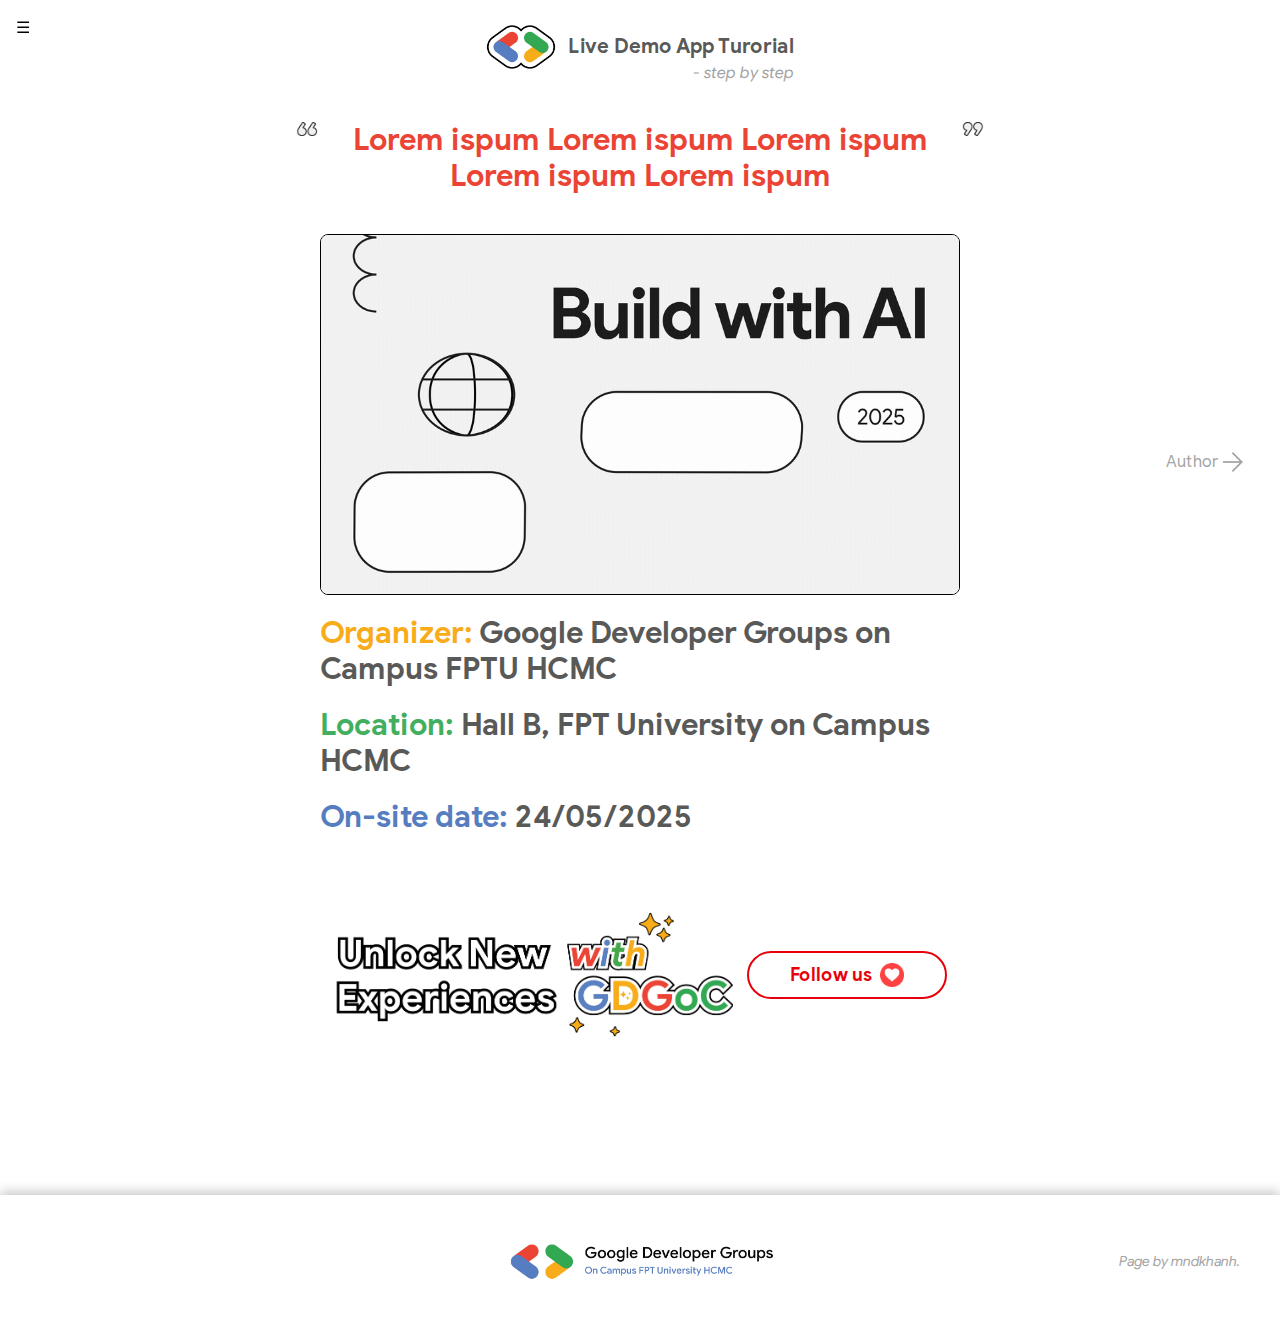
<file: index.html>
<!DOCTYPE html>
<html lang="en">
    <head>
        <meta charset="UTF-8" />
        <meta name="viewport" content="width=device-width, initial-scale=1.0" />
        <title>Live Demo App</title>
        <link
            rel="apple-touch-icon"
            sizes="180x180"
            href="./assets/favicon/apple-touch-icon.png"
        />
        <link
            rel="icon"
            type="image/png"
            sizes="32x32"
            href="./assets/favicon/favicon-32x32.png"
        />
        <link
            rel="icon"
            type="image/png"
            sizes="16x16"
            href="./assets/favicon/favicon-16x16.png"
        />
        <link rel="manifest" href="./assets/favicon/site.webmanifest" />
        <link rel="stylesheet" href="./css/index.css" />
        <script src="./js/tailwind.min.js"></script>
        <style>
            .slide-enter {
                opacity: 0;
                transform: translateY(20px);
                transition: opacity 0.5s ease, transform 0.5s ease;
            }
            .slide-enter-active {
                opacity: 1;
                transform: translateY(0);
            }
            .sidebar-enter {
                transform: translateX(-100%);
                transition: transform 0.3s ease;
            }
            .sidebar-enter-active {
                transform: translateX(0);
            }
            .sidebar-exit {
                transform: translateX(0);
                transition: transform 0.3s ease;
            }
            .sidebar-exit-active {
                transform: translateX(-100%);
            }
        </style>
    </head>
    <body
        class="h-screen w-screen flex items-center justify-center relative overflow-x-hidden"
    >
        <!-- Sidebar -->
        <div
            id="sidebar"
            class="fixed top-0 left-0 h-full w-64 bg-gray-800 text-white transform -translate-x-full z-30 sidebar-enter"
        >
            <div
                class="p-4 font-bold text-xl border-b border-gray-700 flex justify-between items-center"
            >
                Menu
                <button
                    id="close-sidebar"
                    class="text-white text-2xl leading-none hover:cursor-pointer"
                >
                    &times;
                </button>
            </div>
            <nav class="flex flex-col p-4 space-y-4"></nav>
        </div>

        <!-- Toggle button -->
        <button
            id="toggle-sidebar"
            class="fixed top-4 left-4 z-40 hover:cursor-pointer"
        >
            ☰
        </button>

        <div id="slide-container" class="absolute inset-0"></div>

        <script>
            const slides = [
                {
                    title: "Home",
                    content: `<div
                class="logo-live-demo-app flex justify-center items-center mt-3"
            >
                <img
                    class="w-[35px] md:w-[70px]"
                    src="./assets/images/logo-gdg.png"
                    alt=""
                />
                <div class="relative">
                    <p
                        class="text-sm font-bold high-weight-color ml-3 md:text-xl"
                    >
                        Live Demo App Turorial <br />
                    </p>
                    <p
                        class="w-full font-italic text-xs med-weight-color absolute text-right md:text-base"
                    >
                        - step by step
                    </p>
                </div>
            </div>

            <div class="header flex justify-center items-start mt-10">
                <div class="w-[80vw] flex justify-center items-start">
                    <img
                        class="w-[25px]"
                        src="./assets/images/double-quotes-left.png"
                        alt=""
                    />
                    <p
                        class="w-[80vw] red-color font-bold text-lg text-center md:text-3xl md:w-[50vw]"
                    >
                        Lorem ispum Lorem ispum Lorem ispum Lorem ispum Lorem
                        ispum
                    </p>
                    <img
                        class="w-[25px]"
                        src="./assets/images/double-quotes-right.png"
                        alt=""
                    />
                </div>
            </div>

            <div
                class="build-with-AI-card flex justify-center items-center mt-10"
            >
                <img
                    src="./assets/gifs/BWAI25_SocialGifs_FindEventNearYou_01.gif"
                    alt=""
                    class="w-[80vw] border rounded-lg md:w-[50vw]"
                />
            </div>
            <div
                class="info-event flex flex-col justify-center items-center mt-5 leading-relaxed md:leading-loose"
            >
                <div
                    class="w-[80vw] text-xs high-weight-color font-medium md:w-[50vw] flex flex-col gap-0 md:gap-5 md:text-3xl"
                >
                    <p>
                        <span class="yellow-color">Organizer: </span>Google
                        Developer Groups on Campus FPTU HCMC
                    </p>
                    <p>
                        <span class="green-color">Location: </span> Hall B, FPT
                        University on Campus HCMC
                    </p>
                    <p>
                        <span class="blue-color">On-site date: </span>
                        24/05/2025
                    </p>
                </div>
            </div>

            <div
                class="action-part flex justify-center items-center mt-10 mb-10"
            >
                <div
                    class="w-[80vw] mb-20 flex justify-evenly items-center md:w-[50vw]"
                >
                    <div class="w-[160px] md:w-[400px]">
                        <img
                            class="w-[100%]"
                            src="./assets/images/unlock-new-exp.png"
                            alt=""
                        />
                    </div>
                    <a
                        class="w-[120px] md:w-[200px] inline-flex items-center flex justify-center items-center gap-2 px-2 py-2 text-xs md:text-lg font-bold text-red-600 border-2 border-red-600 rounded-full transition-shadow duration-300 hover:shadow-[0_0_10px_3px_rgba(235,68,53,0.6)]"
                        href="https://www.facebook.com/gdg.fptu.hcmc"
                        target="_blank"
                    >
                        Follow us
                        <img
                            class="w-4 md:w-6"
                            src="./assets/images/red-heart.png"
                            alt="Heart Icon"
                        />
                    </a>
                </div>
            </div>

            <div
                class="px-5 end-logo flex-row w-full flex justify-between md:justify-center items-center bg-white shadow-[0_-4px_10px_rgba(0,0,0,0.2)]"
            >
                <img
                    class="w-[200px] md:w-[270px]"
                    src="./assets/images/logo-gdgoc-withname.png"
                    alt=""
                />
                <p
                    class="md:absolute right-10 font-italic med-weight-color text-xs md:text-sm"
                >
                    Page by mndkhanh.
                </p>
            </div>
            <div
                onclick="nextSlide()"
                class="fixed top-[10vh] right-[2.5vw] w-[10vw] h-[80vh] md:flex justify-end items-center font-regular hover:scale-110 hover:cursor-pointer transition-transform duration-200 hidden"
            >
                <p class="text-base med-weight-color">Author</p>
                <img
                    width="30px"
                    src="./assets/icons/arrow-foward.png"
                    alt=""
                    class="block"
                />
            </div>`,
                },
                {
                    title: "Author",
                    content: `<div
                class="logo-live-demo-app flex justify-center items-center mt-3"
            >
                <img
                    class="w-[35px] md:w-[70px]"
                    src="./assets/images/logo-gdg.png"
                    alt=""
                />
                <div class="relative">
                    <p
                        class="text-sm font-bold high-weight-color ml-3 md:text-xl"
                    >
                        Live Demo App Turorial <br />
                    </p>
                    <p
                        class="w-full font-italic text-xs med-weight-color absolute text-right md:text-base"
                    >
                        - step by step
                    </p>
                </div>
            </div>

            <div class="header flex justify-center items-start mt-10">
                <div class="flex justify-center items-start">
                    <img
                        class="w-[25px]"
                        src="./assets/images/double-quotes-left.png"
                        alt=""
                    />
                    <p
                        class="yellow-color font-bold text-lg text-center md:text-3xl m-1"
                    >
                        Author
                    </p>
                    <img
                        class="w-[25px]"
                        src="./assets/images/double-quotes-right.png"
                        alt=""
                    />
                </div>
            </div>

            <div
                class="profile flex flex-col md:flex-row justify-center items-center gap-6 mt-10 w-[80vw] md:w-[50vw] mx-auto p-4"
            >
                <div class="flex-4 flex basis-2 flex-col items-center">
                    <img
                        src="./assets/images/avatar.png"
                        alt="Profile Picture"
                        class="w-[100%] rounded-lg shadow-md"
                    />
                    <p
                        class="text-center font-bold text-xl high-weight-color mt-8"
                    >
                        Nguyễn Đức Tuấn
                    </p>
                    <p class="text-center text-gray-600 italic">
                        - Club's Technical Consultant -
                    </p>
                </div>
                <div
                    class="flex-5 self-start basis-3 p-10 bg-white rounded-lg border-2 border-[#D9D9D9] shadow-xl shadow-gray-500/80"
                >
                    <p
                        class="text-sm md:text-xl font-bold leading-relaxed high-weight-color"
                    >
                        “ Build with AI is a signature event of the GDG
                        community in general and GDGoC in particular.
                        Participating in the event is an opportunity for us to
                        meet, networking, and learn new things. ”
                    </p>
                </div>
            </div>

            <div
                class="action-part flex justify-center items-center mt-10 mb-10"
            >
                <div
                    class="w-[80vw] flex justify-evenly items-center md:w-[50vw]"
                >
                    <div class="w-[160px] md:w-[400px]">
                        <img
                            class="w-[100%]"
                            src="./assets/images/unlock-new-exp.png"
                            alt=""
                        />
                    </div>
                    <a
                        class="w-[120px] md:w-[200px] inline-flex items-center flex justify-center items-center gap-2 px-2 py-2 text-xs md:text-lg font-bold text-red-600 border-2 border-red-600 rounded-full transition-shadow duration-300 hover:shadow-[0_0_10px_3px_rgba(235,68,53,0.6)]"
                        href="https://www.facebook.com/gdg.fptu.hcmc"
                        target="_blank"
                    >
                        Follow us
                        <img
                            class="w-4 md:w-6"
                            src="./assets/images/red-heart.png"
                            alt="Heart Icon"
                        />
                    </a>
                </div>
            </div>

            <div
                class="px-5 bottom-0 md:static end-logo flex-row w-full flex justify-between md:justify-center items-center bg-white shadow-[0_-4px_10px_rgba(0,0,0,0.2)]"
            >
                <img
                    class="w-[200px] md:w-[270px]"
                    src="./assets/images/logo-gdgoc-withname.png"
                    alt=""
                />
                <p
                    class="md:absolute right-10 font-italic med-weight-color text-xs md:text-sm"
                >
                    Page by mndkhanh.
                </p>
            </div>
            <div
                onclick="prevSlide()"
                class="fixed top-[10vh] left-[2vw] w-[10vw] h-[80vh] md:flex items-center font-regular hover:scale-110 hover:cursor-pointer transition-transform duration-200 hidden"
            >
                <img width="30px" src="./assets/icons/arrow_back.png" alt="" class="block"/>
                <p class="text-base med-weight-color">Home</p>
            </div>
            <div
                onclick="nextSlide()"
                class="fixed top-[10vh] right-[2.5vw] w-[10vw] h-[80vh] md:flex justify-end items-center font-regular hover:scale-110 hover:cursor-pointer transition-transform duration-200 hidden"
            >
                <p class="text-base med-weight-color">Turorial</p>
                <img
                    width="30px"
                    src="./assets/icons/arrow-foward.png"
                    alt=""
                    class="block"
                />
            </div>`,
                },
                {
                    title: "Turtorial",
                    content: `<div
                class="logo-live-demo-app flex justify-center items-center mt-3"
            >
                <img
                    class="w-[35px] md:w-[70px]"
                    src="./assets/images/logo-gdg.png"
                    alt=""
                />
                <div class="relative">
                    <p
                        class="text-sm font-bold high-weight-color ml-3 md:text-xl"
                    >
                        Live Demo App Turorial <br />
                    </p>
                    <p
                        class="w-full font-italic text-xs med-weight-color absolute text-right md:text-base"
                    >
                        - step by step
                    </p>
                </div>
            </div>

            <div class="header flex justify-center items-start mt-10">
                <div class="w-[80vw] flex justify-center items-start">
                    <img
                        class="w-[25px]"
                        src="./assets/images/double-quotes-left.png"
                        alt=""
                    />
                    <p
                        class="w-[80vw] red-color font-bold text-lg text-center md:text-3xl md:w-[50vw]"
                    >
                        Lorem ispum Lorem ispum Lorem ispum Lorem ispum Lorem
                        ispum
                    </p>
                    <img
                        class="w-[25px]"
                        src="./assets/images/double-quotes-right.png"
                        alt=""
                    />
                </div>
            </div>

            <div
                class="md:w-[80vw] w-[100vw] flex items-start mx-auto md:mt-20 relative"
            >
                <div
                    class="flex-5 p-8 space-y-12 overflow-y-auto high-weight-color"
                >
                    <p
                        class="blue-color h-[70px]  font-bold text-2xl flex bg-[#D9D9D9] items-center justify-center md:text-3xl md:mb-4"
                    >
                        Turtorial
                    </p>
                    <h2
                        id="section1"
                        class="text-2xl font-bold text-orange-500"
                    >
                        Introduction
                    </h2>
                    <img
                        class="mx-auto w-[50%] m-0"
                        src="./assets/images/build-with-ai.png"
                        alt=""
                    />
                    <p>
                        Content for Introduction section... Lorem ipsum dolor
                        sit amet consectetur adipisicing elit. Facilis maxime
                        veniam voluptatibus eligendi sunt pariatur voluptatem
                        necessitatibus, blanditiis cupiditate esse ipsam minima
                        impedit, consectetur reiciendis tenetur incidunt
                        tempore, perspiciatis perferendis. <br />
                        Content for Lorem ipsum lorem section... Content for
                        Introduction section... Lorem ipsum dolor sit amet
                        consectetur adipisicing elit. Facilis maxime veniam
                        voluptatibus eligendi sunt pariatur voluptatem
                        necessitatibus, blanditiis cupiditate
                    </p>

                    <h2 id="section2" class="text-2xl font-bold text-green-500">
                        Lorem ipsum lorem
                    </h2>
                    <p>
                        Content for Lorem ipsum lorem section... Content for
                        Introduction section... Lorem ipsum dolor sit amet
                        consectetur adipisicing elit. Facilis maxime veniam
                        voluptatibus eligendi sunt pariatur voluptatem
                        necessitatibus, blanditiis cupiditate esse ipsam minima
                        impedit, consectetur reiciendis tenetur incidunt
                        tempore, perspiciatis perferendis. Content for
                        Introduction section... Lorem ipsum dolor sit amet
                        consectetur
                        <br />
                        Content for Post Writing section... Content for
                        Introduction section... Lorem ipsum dolor sit amet
                        consectetur adipisicing elit. Facilis maxime veniam
                        voluptatibus eligendi sunt pariatur voluptatem
                        necessitatibus, blanditiis cupiditate esse ipsam minima
                        impedit, consectetur reiciendis tenetur incidunt
                        tempore, perspiciatis perferendis. Content for
                        Introduction section... Lorem ipsum dolor sit amet
                        consectetur adipisicing elit. Facilis maxime veniam
                        voluptatibus eligendi sunt pariatur voluptatem
                        necessitatibus, blanditiis cupiditate esse ipsam minima
                        impedit, consectetur reiciendis tenetur incidunt
                        tempore, perspiciatis perferendis.incidunt tempore,
                        perspiciatis perferendis. Content for Introduction
                        section... Lorem ipsum dolor sit amet consectetur
                        adipisicing elit. Facilis maxime veniam voluptatibus
                        eligendi sunt pariatur voluptatem necessitatibus,
                        blanditiis cupiditate esse ipsam minima impedit,
                        consectetur reiciendis
                        <br />Content for Post Writing section... Content for
                        Introduction section... Lorem ipsum dolor sit amet
                        consectetur adipisicing elit. Facilis maxime veniam
                        voluptatibus eligendi sunt pariatur voluptatem
                        necessitatibus, blanditiis cupiditate esse ipsam minima
                        impedit, consectetur reiciendis tenetur incidunt
                        tempore, perspiciatis perferendis. Content for
                        Introduction section... Lorem ipsum dolor sit amet
                        consectetur adipisicing elit. Facilis maxime veniam
                        voluptatibus eligendi sunt pariatur voluptatem
                        necessitatibus, blanditiis cupiditate esse ipsam minima
                        impedit, consectetur reiciendis tenetur incidunt
                        tempore, perspiciatis perferendis.incidunt tempore,
                        perspiciatis perferendis. Content for Introduction
                        section... Lorem ipsum dolor sit amet consectetur
                        adipisicing elit. Facilis maxime veniam voluptatibus
                        eligendi sunt pariatur voluptatem necessitatibus,
                        blanditiis cupiditate esse ipsam minima impedit,
                        consectetur reiciendis
                    </p>

                    <h2 id="section3" class="text-2xl font-bold text-red-500">
                        Post Writing
                    </h2>
                    <p>
                        Content for Post Writing section... Content for
                        Introduction section... Lorem ipsum dolor sit amet
                        consectetur adipisicing elit. Facilis maxime veniam
                        voluptatibus eligendi sunt pariatur voluptatem
                        necessitatibus, blanditiis cupiditate esse ipsam minima
                        impedit, consectetur reiciendis tenetur incidunt
                        tempore, perspiciatis perferendis. Content for
                        Introduction section... Lorem ipsum dolor sit amet
                        consectetur adipisicing elit. Facilis maxime veniam
                        voluptatibus eligendi sunt pariatur voluptatem
                        necessitatibus, blanditiis cupiditate esse ipsam minima
                        impedit, consectetur reiciendis tenetur incidunt
                        tempore, perspiciatis perferendis.incidunt tempore,
                        perspiciatis perferendis. Content for Introduction
                        section... Lorem ipsum dolor sit amet consectetur
                        adipisicing elit. Facilis maxime veniam voluptatibus
                        eligendi sunt pariatur voluptatem necessitatibus,
                        blanditiis cupiditate esse ipsam minima impedit,
                        consectetur reiciendis
                    </p>
                    <div
                        class="action-part flex justify-center items-center mt-10 mb-[10vh]"
                    >
                        <div
                            class="w-[80vw] flex justify-evenly items-center md:w-[50vw]"
                        >
                            <div class="w-[160px] md:w-[400px]">
                                <img
                                    class="w-[100%]"
                                    src="./assets/images/unlock-new-exp.png"
                                    alt=""
                                />
                            </div>
                            <a
                                class="w-[120px] md:w-[200px] inline-flex items-center flex justify-center items-center gap-2 px-2 py-2 text-xs md:text-lg font-bold text-red-600 border-2 border-red-600 rounded-full transition-shadow duration-300 hover:shadow-[0_0_10px_3px_rgba(235,68,53,0.6)]"
                                href="https://www.facebook.com/gdg.fptu.hcmc"
                                target="_blank"
                            >
                                Follow us
                                <img
                                    class="w-4 md:w-6"
                                    src="./assets/images/red-heart.png"
                                    alt="Heart Icon"
                                />
                            </a>
                        </div>
                    </div>
                </div>
                <div
                    class="flex-2 sticky text-lg top-[50px] flex flex-col items-start p-4 hidden md:flex mt-4"
                >
                    <p class="font-bold high-weight-color">
                        Table of Contents.
                    </p>
                    <a
                        href="#section1"
                        class="pl-3 text-base toc-link py-2 text-gray-500"
                        >Introduction..........................................................</a
                    >
                    <a
                        href="#section2"
                        class="pl-3 text-base toc-link py-2 text-gray-500"
                        >Lorem ipsum lorem Lorem ipsum lorem Lorem ipsum lorem
                        Lorem ipsum lorem</a
                    >
                    <a
                        href="#section3"
                        class="pl-3 text-base toc-link py-2 text-gray-500"
                        >Post Writing</a
                    >
                </div>
            </div>

            <div
                class="px-5 bottom-0 md:static end-logo flex-row w-full flex justify-between md:justify-center items-center bg-white shadow-[0_-4px_10px_rgba(0,0,0,0.2)]"
            >
                <img
                    class="w-[200px] md:w-[270px]"
                    src="./assets/images/logo-gdgoc-withname.png"
                    alt=""
                />
                <p
                    class="md:absolute right-10 font-italic med-weight-color text-xs md:text-sm"
                >
                    Page by mndkhanh.
                </p>
            </div>
            <div
                onclick="prevSlide()"
                class="fixed top-[10vh] left-[2vw] w-[10vw] h-[80vh] md:flex items-center font-regular hover:scale-110 hover:cursor-pointer transition-transform duration-200 hidden"
            >
                <img width="30px" src="./assets/icons/arrow_back.png" alt="" class="block"/>
                <p class="text-base med-weight-color">Author</p>
            </div>
            <div
                onclick="nextSlide()"
                class="fixed top-[10vh] right-[2.5vw] w-[10vw] h-[80vh] md:flex justify-end items-center font-regular hover:scale-110 hover:cursor-pointer transition-transform duration-200 hidden"
            >
                <p class="text-base med-weight-color">Home</p>
                <img
                    width="30px"
                    src="./assets/icons/arrow-foward.png"
                    alt=""
                    class="block"
                />
            </div>`,
                },
            ];

            let currentIndex = 0;
            const container = document.getElementById("slide-container");
            const sidebar = document.getElementById("sidebar");
            const nav = sidebar.querySelector("nav");
            const toggleBtn = document.getElementById("toggle-sidebar");
            const closeBtn = document.getElementById("close-sidebar");

            // Populate sidebar with slide titles
            slides.forEach((slide, i) => {
                const btn = document.createElement("button");
                btn.textContent = slide.title;
                btn.className = "text-left hover:bg-gray-700 px-2 py-1 rounded";
                btn.onclick = () => {
                    currentIndex = i;
                    updateSlide();
                    closeSidebar();
                };
                nav.appendChild(btn);
            });

            function updateSlide() {
                container.innerHTML = `<div class='slide slide-enter'>${slides[currentIndex].content}</div>`;
                setTimeout(() => {
                    container.firstElementChild.classList.add(
                        "slide-enter-active"
                    );
                }, 10);
                stickEventToStickySideBar();
            }

            function nextSlide() {
                currentIndex = (currentIndex + 1) % slides.length;
                updateSlide();
            }

            function prevSlide() {
                currentIndex =
                    (currentIndex - 1 + slides.length) % slides.length;
                updateSlide();
            }

            function openSidebar() {
                sidebar.classList.remove("-translate-x-full");
                sidebar.classList.add("sidebar-enter-active");
                toggleBtn.classList.add("hidden");
            }

            function closeSidebar() {
                sidebar.classList.add("-translate-x-full");
                sidebar.classList.remove("sidebar-enter-active");
                toggleBtn.classList.remove("hidden");
            }

            toggleBtn.addEventListener("click", () => {
                if (sidebar.classList.contains("-translate-x-full")) {
                    openSidebar();
                } else {
                    closeSidebar();
                }
            });

            closeBtn.addEventListener("click", closeSidebar);

            updateSlide();

            function stickEventToStickySideBar() {
                const links = document.querySelectorAll(".toc-link");
                const sections = document.querySelectorAll("h2");

                window.addEventListener("scroll", () => {
                    let current = "";

                    sections.forEach((section) => {
                        const sectionTop = section.offsetTop - 50;
                        if (window.scrollY >= sectionTop) {
                            current = section.getAttribute("id");
                        }
                    });

                    links.forEach((link) => {
                        link.classList.remove("active-link");
                        if (link.getAttribute("href") === `#${current}`) {
                            link.classList.add("active-link");
                        }
                    });
                });
            }
        </script>
    </body>
</html>
</file>
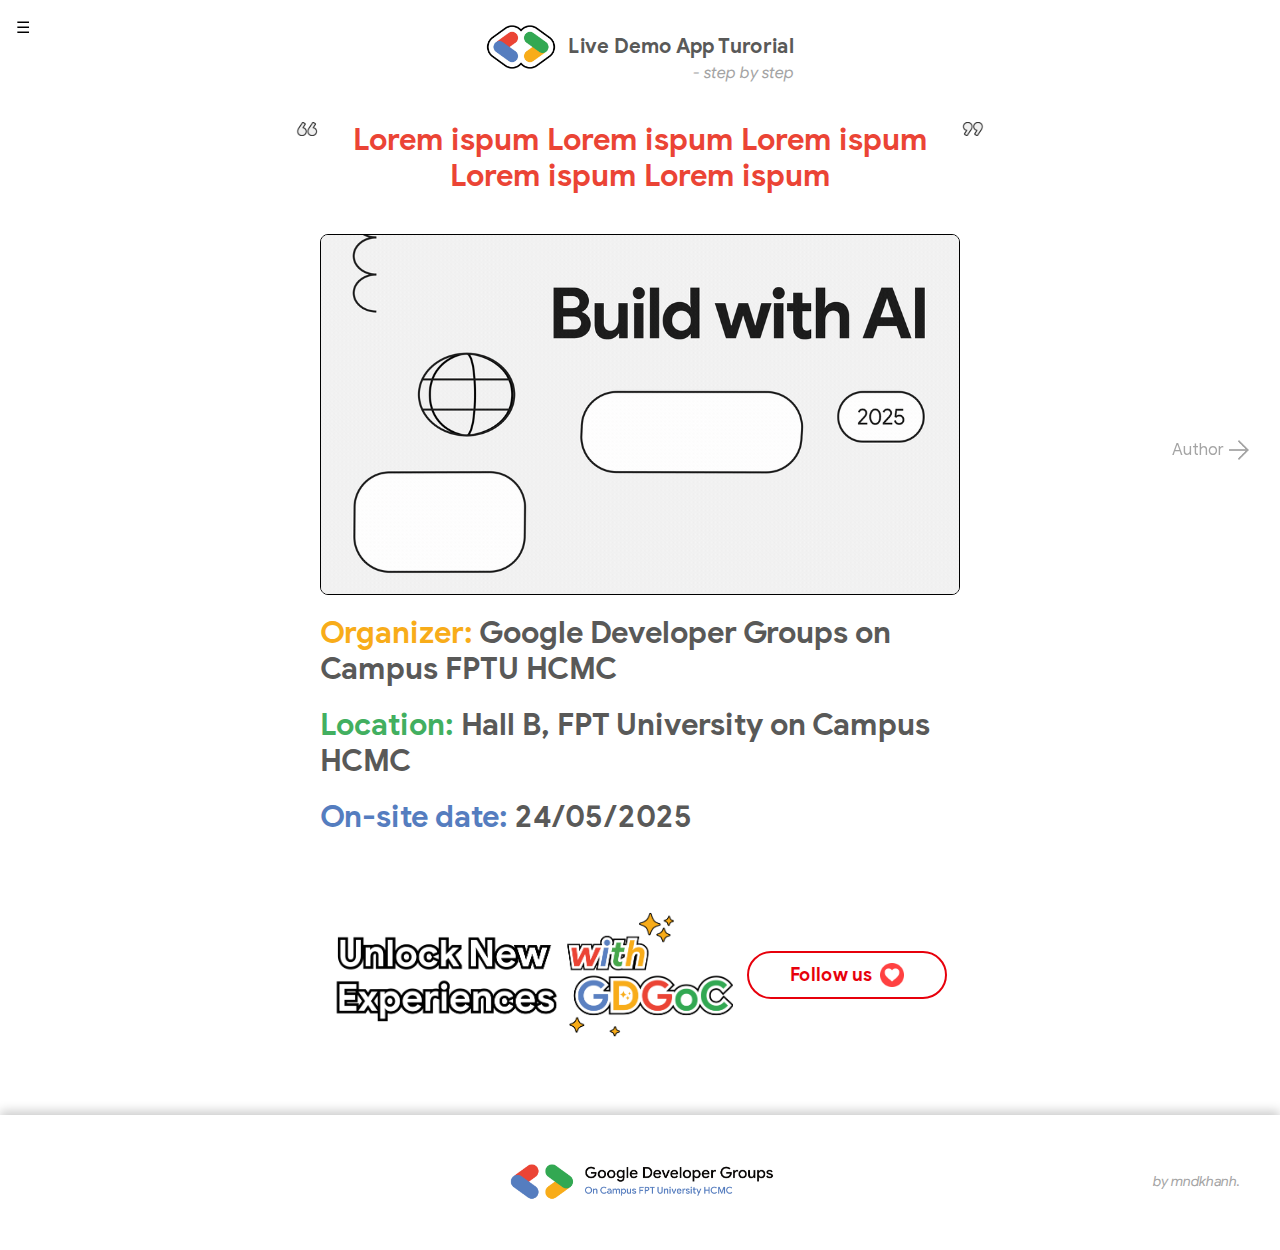
<file: slide1.html>
<!DOCTYPE html>
<html lang="en">
    <head>
        <meta charset="UTF-8" />
        <meta name="viewport" content="width=device-width, initial-scale=1.0" />
        <title>Full Viewport Slide Website</title>
        <link
            rel="apple-touch-icon"
            sizes="180x180"
            href="./assets/favicon/apple-touch-icon.png"
        />
        <link
            rel="icon"
            type="image/png"
            sizes="32x32"
            href="./assets/favicon/favicon-32x32.png"
        />
        <link
            rel="icon"
            type="image/png"
            sizes="16x16"
            href="./assets/favicon/favicon-16x16.png"
        />
        <link rel="manifest" href="./assets/favicon/site.webmanifest" />
        <link rel="stylesheet" href="./css/index.css" />
        <script src="./js/tailwind.min.js"></script>
    </head>
    <body class="h-screen w-screen relative overflow-x-hidden">
        <!-- Sidebar -->
        <div
            id="sidebar"
            class="fixed top-0 left-0 h-full w-64 bg-gray-800 text-white transform -translate-x-full z-30 sidebar-enter"
        >
            <div
                class="p-4 font-bold text-xl border-b border-gray-700 flex justify-between items-center"
            >
                Menu
                <button
                    id="close-sidebar"
                    class="text-white text-2xl leading-none"
                >
                    &times;
                </button>
            </div>
            <nav class="flex flex-col p-4 space-y-4"></nav>
        </div>

        <!-- Toggle button -->
        <button id="toggle-sidebar" class="fixed top-4 left-4 z-40">☰</button>

        <div id="slide-container" class="">
            <div
                class="logo-live-demo-app flex justify-center items-center mt-3"
            >
                <img
                    class="w-[35px] md:w-[70px]"
                    src="./assets/images/logo-gdg.png"
                    alt=""
                />
                <div class="relative">
                    <p
                        class="text-sm font-bold high-weight-color ml-3 md:text-xl"
                    >
                        Live Demo App Turorial <br />
                    </p>
                    <p
                        class="w-full font-italic text-xs med-weight-color absolute text-right md:text-base"
                    >
                        - step by step
                    </p>
                </div>
            </div>

            <div class="header flex justify-center items-start mt-10">
                <div class="w-[80vw] flex justify-center items-start">
                    <img
                        class="w-[25px]"
                        src="./assets/images/double-quotes-left.png"
                        alt=""
                    />
                    <p
                        class="w-[80vw] red-color font-bold text-lg text-center md:text-3xl md:w-[50vw]"
                    >
                        Lorem ispum Lorem ispum Lorem ispum Lorem ispum Lorem
                        ispum
                    </p>
                    <img
                        class="w-[25px]"
                        src="./assets/images/double-quotes-right.png"
                        alt=""
                    />
                </div>
            </div>

            <div
                class="build-with-AI-card flex justify-center items-center mt-10"
            >
                <img
                    src="./assets/gifs/BWAI25_SocialGifs_FindEventNearYou_01.gif"
                    alt=""
                    class="w-[80vw] border rounded-lg md:w-[50vw]"
                />
            </div>
            <div
                class="info-event flex flex-col justify-center items-center mt-5 leading-relaxed md:leading-loose"
            >
                <div
                    class="w-[80vw] text-xs high-weight-color font-medium md:w-[50vw] flex flex-col gap-0 md:gap-5 md:text-3xl"
                >
                    <p>
                        <span class="yellow-color">Organizer: </span>Google
                        Developer Groups on Campus FPTU HCMC
                    </p>
                    <p>
                        <span class="green-color">Location: </span> Hall B, FPT
                        University on Campus HCMC
                    </p>
                    <p>
                        <span class="blue-color">On-site date: </span>
                        24/05/2025
                    </p>
                </div>
            </div>

            <div
                class="action-part flex justify-center items-center mt-10 mb-10"
            >
                <div
                    class="w-[80vw] flex justify-evenly items-center md:w-[50vw]"
                >
                    <div class="w-[160px] md:w-[400px]">
                        <img
                            class="w-[100%]"
                            src="./assets/images/unlock-new-exp.png"
                            alt=""
                        />
                    </div>
                    <a
                        class="w-[120px] md:w-[200px] inline-flex items-center flex justify-center items-center gap-2 px-2 py-2 text-xs md:text-lg font-bold text-red-600 border-2 border-red-600 rounded-full transition-shadow duration-300 hover:shadow-[0_0_10px_3px_rgba(235,68,53,0.6)]"
                        href="https://www.facebook.com/gdg.fptu.hcmc"
                        target="_blank"
                    >
                        Follow us
                        <img
                            class="w-4 md:w-6"
                            src="./assets/images/red-heart.png"
                            alt="Heart Icon"
                        />
                    </a>
                </div>
            </div>

            <div
                class="fixed px-2 bottom-0 md:static end-logo flex-row w-full flex justify-between md:justify-center items-center bg-white shadow-[0_-4px_10px_rgba(0,0,0,0.2)]"
            >
                <img
                    class="w-[200px] md:w-[270px]"
                    src="./assets/images/logo-gdgoc-withname.png"
                    alt=""
                />
                <p
                    class="md:absolute right-10 font-italic med-weight-color text-xs md:text-sm"
                >
                    by mndkhanh.
                </p>
            </div>

            <div
                onclick="nextSlide()"
                class="fixed top-[10vh] right-[2vw] w-[10vw] h-[80vh] md:flex justify-end items-center font-regular hover:scale-110 hover:cursor-pointer transition-transform duration-200 hidden"
            >
                <p class="text-base med-weight-color">Author</p>
                <img
                    width="30px"
                    src="./assets/icons/arrow-foward.png"
                    alt=""
                />
            </div>
        </div>

        <div id="footer-container" class="absolute"></div>
    </body>
</html>
</file>
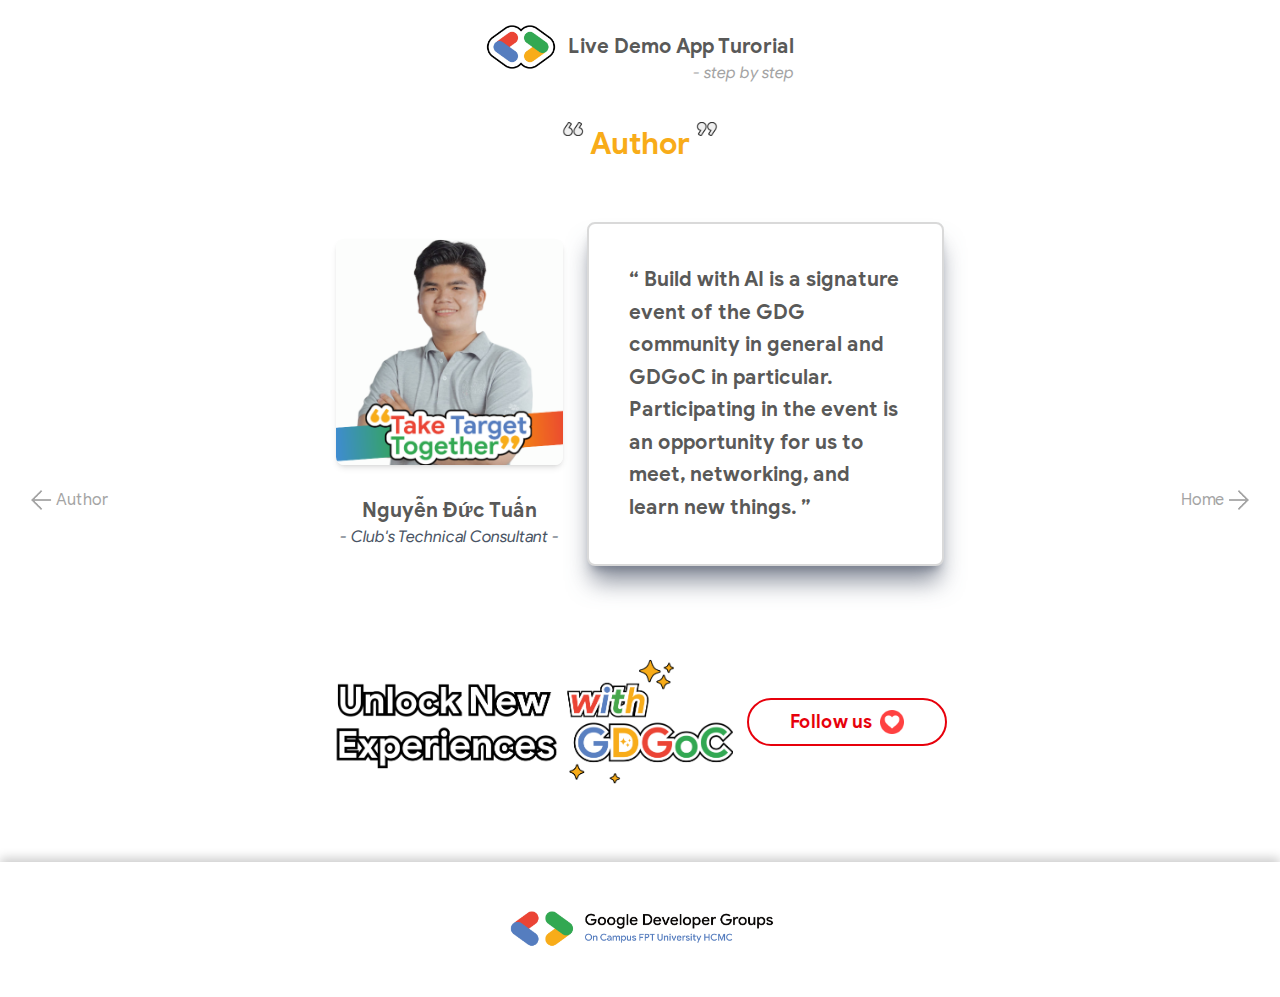
<file: slide2.html>
<!DOCTYPE html>
<html lang="en">
    <head>
        <meta charset="UTF-8" />
        <meta name="viewport" content="width=device-width, initial-scale=1.0" />
        <title>Full Viewport Slide Website</title>
        <link
            rel="apple-touch-icon"
            sizes="180x180"
            href="./assets/favicon/apple-touch-icon.png"
        />
        <link
            rel="icon"
            type="image/png"
            sizes="32x32"
            href="./assets/favicon/favicon-32x32.png"
        />
        <link
            rel="icon"
            type="image/png"
            sizes="16x16"
            href="./assets/favicon/favicon-16x16.png"
        />
        <link rel="manifest" href="./assets/favicon/site.webmanifest" />
        <link rel="stylesheet" href="./css/index.css" />
        <script src="./js/tailwind.min.js"></script>
    </head>
    <body class="h-screen w-screen relative overflow-x-hidden">
        <div id="slide-container" class="absolute inset-0">
            <div
                class="logo-live-demo-app flex justify-center items-center mt-3"
            >
                <img
                    class="w-[35px] md:w-[70px]"
                    src="./assets/images/logo-gdg.png"
                    alt=""
                />
                <div class="relative">
                    <p
                        class="text-sm font-bold high-weight-color ml-3 md:text-xl"
                    >
                        Live Demo App Turorial <br />
                    </p>
                    <p
                        class="w-full font-italic text-xs med-weight-color absolute text-right md:text-base"
                    >
                        - step by step
                    </p>
                </div>
            </div>

            <div class="header flex justify-center items-start mt-10">
                <div class="flex justify-center items-start">
                    <img
                        class="w-[25px]"
                        src="./assets/images/double-quotes-left.png"
                        alt=""
                    />
                    <p
                        class="yellow-color font-bold text-lg text-center md:text-3xl m-1"
                    >
                        Author
                    </p>
                    <img
                        class="w-[25px]"
                        src="./assets/images/double-quotes-right.png"
                        alt=""
                    />
                </div>
            </div>

            <div
                class="profile flex flex-col md:flex-row justify-center items-center gap-6 mt-10 w-[80vw] md:w-[50vw] mx-auto p-4"
            >
                <div class="flex-4 flex basis-2 flex-col items-center">
                    <img
                        src="./assets/images/avatar.png"
                        alt="Profile Picture"
                        class="w-[100%] rounded-lg shadow-md"
                    />
                    <p
                        class="text-center font-bold text-xl high-weight-color mt-8"
                    >
                        Nguyễn Đức Tuấn
                    </p>
                    <p class="text-center text-gray-600 italic">
                        - Club's Technical Consultant -
                    </p>
                </div>
                <div
                    class="flex-5 self-start basis-3 p-10 bg-white rounded-lg border-2 border-[#D9D9D9] shadow-xl shadow-gray-500/80"
                >
                    <p
                        class="text-sm md:text-xl font-bold leading-relaxed high-weight-color"
                    >
                        “ Build with AI is a signature event of the GDG
                        community in general and GDGoC in particular.
                        Participating in the event is an opportunity for us to
                        meet, networking, and learn new things. ”
                    </p>
                </div>
            </div>

            <div
                class="action-part flex justify-center items-center mt-10 mb-10"
            >
                <div
                    class="w-[80vw] flex justify-evenly items-center md:w-[50vw]"
                >
                    <div class="w-[160px] md:w-[400px]">
                        <img
                            class="w-[100%]"
                            src="./assets/images/unlock-new-exp.png"
                            alt=""
                        />
                    </div>
                    <a
                        class="w-[120px] md:w-[200px] inline-flex items-center flex justify-center items-center gap-2 px-2 py-2 text-xs md:text-lg font-bold text-red-600 border-2 border-red-600 rounded-full transition-shadow duration-300 hover:shadow-[0_0_10px_3px_rgba(235,68,53,0.6)]"
                        href="https://www.facebook.com/gdg.fptu.hcmc"
                        target="_blank"
                    >
                        Follow us
                        <img
                            class="w-4 md:w-6"
                            src="./assets/images/red-heart.png"
                            alt="Heart Icon"
                        />
                    </a>
                </div>
            </div>

            <div
                class="end-logo w-full flex justify-center items-center bg-white shadow-[0_-4px_10px_rgba(0,0,0,0.2)]"
            >
                <img
                    class="w-[200px] md:w-[270px]"
                    src="./assets/images/logo-gdgoc-withname.png"
                    alt=""
                />
            </div>
        </div>

        <div
            id="footer-container"
            class="absolute bottom-10 left-0 right-0 flex justify-between"
        >
            <div
                onclick="prevSlide()"
                class="w-[10vw] h-[80vh] md:flex items-center pl-[2vw] font-regular hover:scale-110 hover:cursor-pointer transition-transform duration-200 hidden"
            >
                <img width="30px" src="./assets/icons/arrow_back.png" alt="" />
                <p class="text-base med-weight-color">Author</p>
            </div>
            <div
                onclick="nextSlide()"
                class="w-[10vw] h-[80vh] md:flex justify-end items-center pr-[2vw] font-regular hover:scale-110 hover:cursor-pointer transition-transform duration-200 hidden"
            >
                <p class="text-base med-weight-color">Home</p>
                <img
                    width="30px"
                    src="./assets/icons/arrow-foward.png"
                    alt=""
                />
            </div>
        </div>
    </body>
</html>
</file>
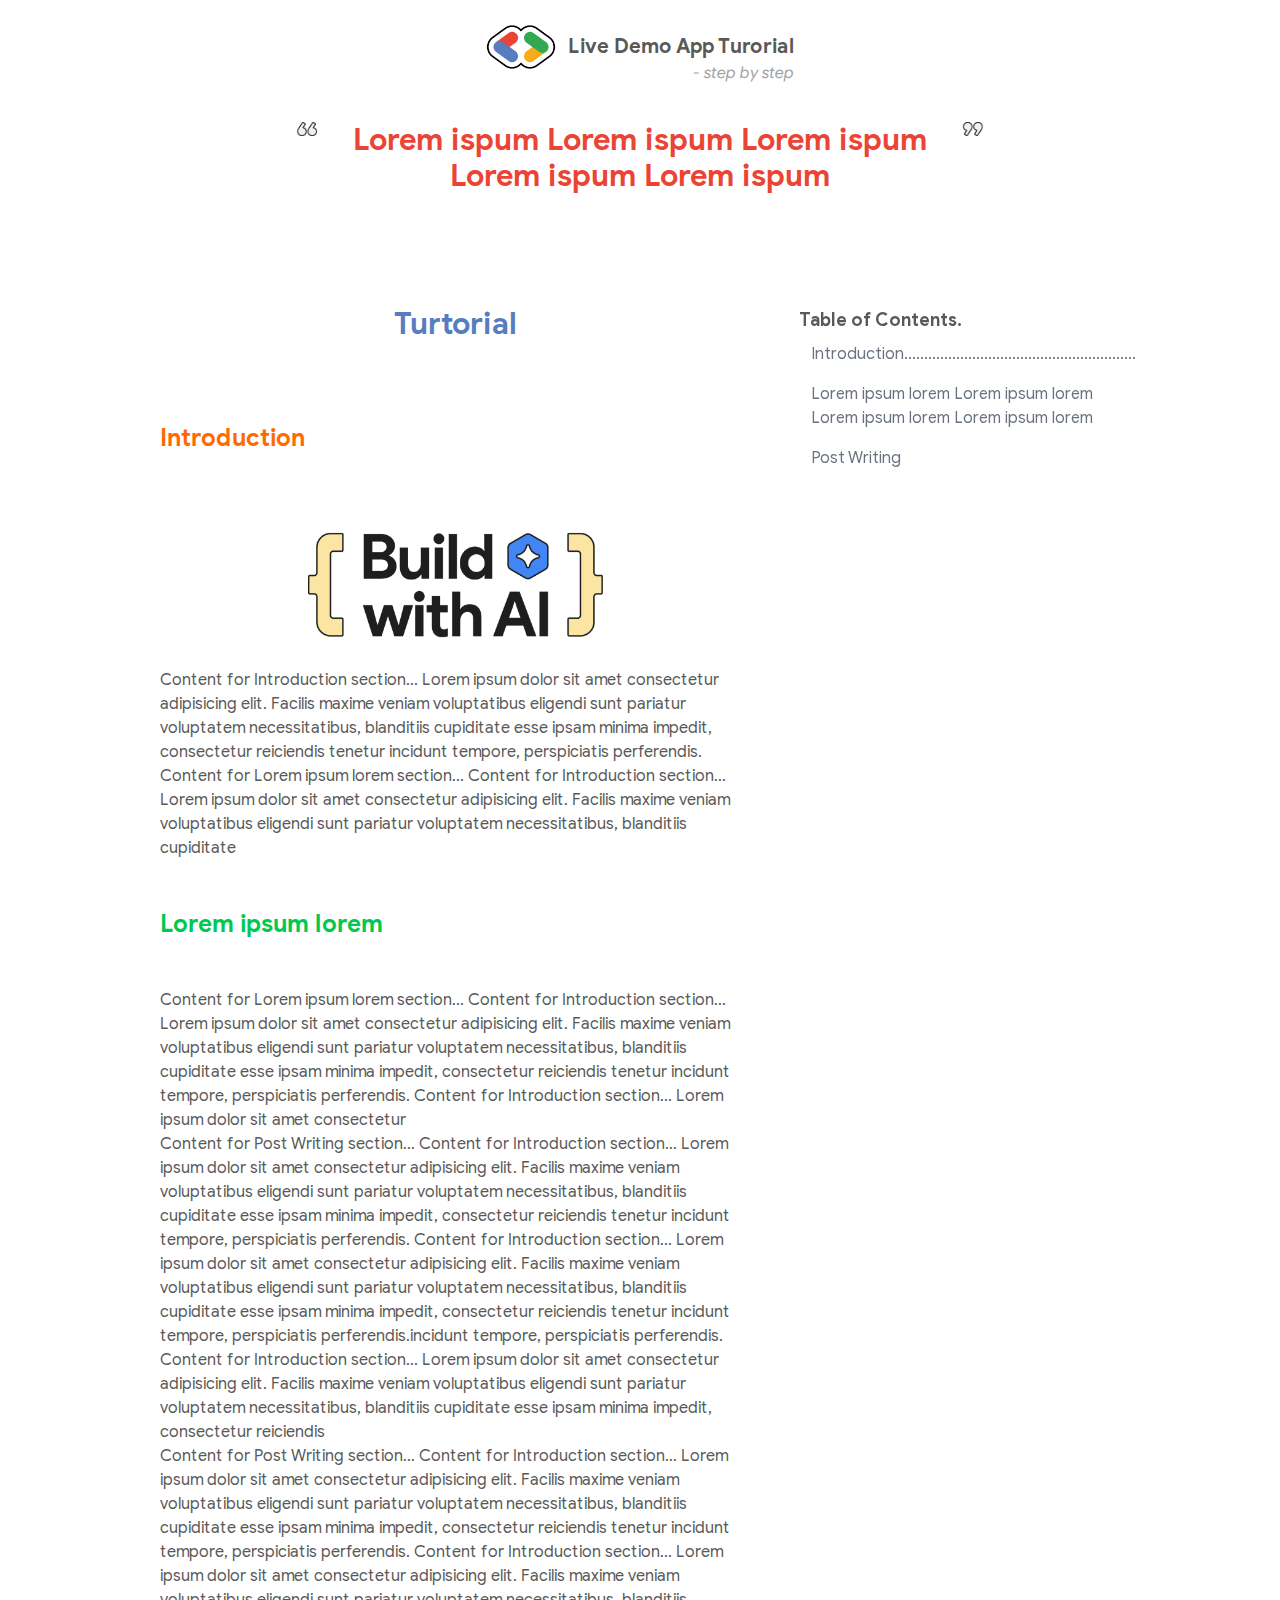
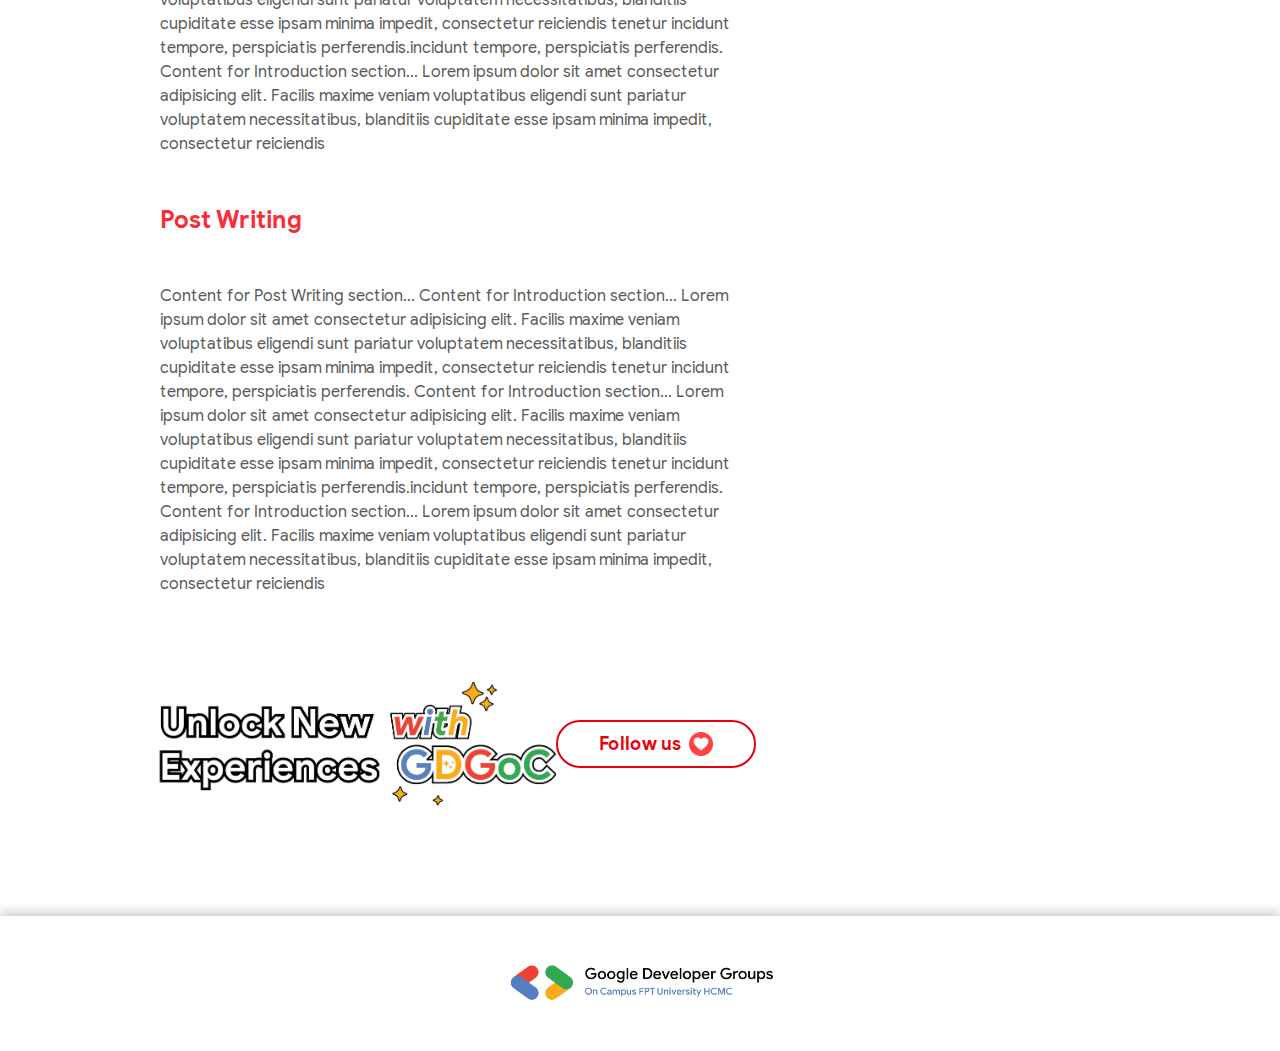
<file: slide3.html>
<!DOCTYPE html>
<html lang="en">
    <head>
        <meta charset="UTF-8" />
        <meta name="viewport" content="width=device-width, initial-scale=1.0" />
        <title>Full Viewport Slide Website</title>
        <link
            rel="apple-touch-icon"
            sizes="180x180"
            href="./assets/favicon/apple-touch-icon.png"
        />
        <link
            rel="icon"
            type="image/png"
            sizes="32x32"
            href="./assets/favicon/favicon-32x32.png"
        />
        <link
            rel="icon"
            type="image/png"
            sizes="16x16"
            href="./assets/favicon/favicon-16x16.png"
        />
        <link rel="manifest" href="./assets/favicon/site.webmanifest" />
        <link rel="stylesheet" href="./css/index.css" />
        <script src="./js/tailwind.min.js"></script>
    </head>
    <body class="h-screen w-screen relative overflow-x-hidden">
        <div id="slide-container">
            <div
                class="logo-live-demo-app flex justify-center items-center mt-3"
            >
                <img
                    class="w-[35px] md:w-[70px]"
                    src="./assets/images/logo-gdg.png"
                    alt=""
                />
                <div class="relative">
                    <p
                        class="text-sm font-bold high-weight-color ml-3 md:text-xl"
                    >
                        Live Demo App Turorial <br />
                    </p>
                    <p
                        class="w-full font-italic text-xs med-weight-color absolute text-right md:text-base"
                    >
                        - step by step
                    </p>
                </div>
            </div>

            <div class="header flex justify-center items-start mt-10">
                <div class="w-[80vw] flex justify-center items-start">
                    <img
                        class="w-[25px]"
                        src="./assets/images/double-quotes-left.png"
                        alt=""
                    />
                    <p
                        class="w-[80vw] red-color font-bold text-lg text-center md:text-3xl md:w-[50vw]"
                    >
                        Lorem ispum Lorem ispum Lorem ispum Lorem ispum Lorem
                        ispum
                    </p>
                    <img
                        class="w-[25px]"
                        src="./assets/images/double-quotes-right.png"
                        alt=""
                    />
                </div>
            </div>

            <div
                class="md:w-[80vw] w-[100vw] flex items-start mx-auto md:mt-20 relative"
            >
                <div
                    class="flex-5 p-8 space-y-12 overflow-y-auto high-weight-color"
                >
                    <p
                        class="blue-color font-bold text-2xl text-center md:text-3xl md:mb-20"
                    >
                        Turtorial
                    </p>
                    <h2
                        id="section1"
                        class="text-2xl font-bold text-orange-500"
                    >
                        Introduction
                    </h2>
                    <img
                        class="mx-auto w-[50%] m-0"
                        src="./assets/images/build-with-ai.png"
                        alt=""
                    />
                    <p>
                        Content for Introduction section... Lorem ipsum dolor
                        sit amet consectetur adipisicing elit. Facilis maxime
                        veniam voluptatibus eligendi sunt pariatur voluptatem
                        necessitatibus, blanditiis cupiditate esse ipsam minima
                        impedit, consectetur reiciendis tenetur incidunt
                        tempore, perspiciatis perferendis. <br />
                        Content for Lorem ipsum lorem section... Content for
                        Introduction section... Lorem ipsum dolor sit amet
                        consectetur adipisicing elit. Facilis maxime veniam
                        voluptatibus eligendi sunt pariatur voluptatem
                        necessitatibus, blanditiis cupiditate
                    </p>

                    <h2 id="section2" class="text-2xl font-bold text-green-500">
                        Lorem ipsum lorem
                    </h2>
                    <p>
                        Content for Lorem ipsum lorem section... Content for
                        Introduction section... Lorem ipsum dolor sit amet
                        consectetur adipisicing elit. Facilis maxime veniam
                        voluptatibus eligendi sunt pariatur voluptatem
                        necessitatibus, blanditiis cupiditate esse ipsam minima
                        impedit, consectetur reiciendis tenetur incidunt
                        tempore, perspiciatis perferendis. Content for
                        Introduction section... Lorem ipsum dolor sit amet
                        consectetur
                        <br />
                        Content for Post Writing section... Content for
                        Introduction section... Lorem ipsum dolor sit amet
                        consectetur adipisicing elit. Facilis maxime veniam
                        voluptatibus eligendi sunt pariatur voluptatem
                        necessitatibus, blanditiis cupiditate esse ipsam minima
                        impedit, consectetur reiciendis tenetur incidunt
                        tempore, perspiciatis perferendis. Content for
                        Introduction section... Lorem ipsum dolor sit amet
                        consectetur adipisicing elit. Facilis maxime veniam
                        voluptatibus eligendi sunt pariatur voluptatem
                        necessitatibus, blanditiis cupiditate esse ipsam minima
                        impedit, consectetur reiciendis tenetur incidunt
                        tempore, perspiciatis perferendis.incidunt tempore,
                        perspiciatis perferendis. Content for Introduction
                        section... Lorem ipsum dolor sit amet consectetur
                        adipisicing elit. Facilis maxime veniam voluptatibus
                        eligendi sunt pariatur voluptatem necessitatibus,
                        blanditiis cupiditate esse ipsam minima impedit,
                        consectetur reiciendis
                        <br />Content for Post Writing section... Content for
                        Introduction section... Lorem ipsum dolor sit amet
                        consectetur adipisicing elit. Facilis maxime veniam
                        voluptatibus eligendi sunt pariatur voluptatem
                        necessitatibus, blanditiis cupiditate esse ipsam minima
                        impedit, consectetur reiciendis tenetur incidunt
                        tempore, perspiciatis perferendis. Content for
                        Introduction section... Lorem ipsum dolor sit amet
                        consectetur adipisicing elit. Facilis maxime veniam
                        voluptatibus eligendi sunt pariatur voluptatem
                        necessitatibus, blanditiis cupiditate esse ipsam minima
                        impedit, consectetur reiciendis tenetur incidunt
                        tempore, perspiciatis perferendis.incidunt tempore,
                        perspiciatis perferendis. Content for Introduction
                        section... Lorem ipsum dolor sit amet consectetur
                        adipisicing elit. Facilis maxime veniam voluptatibus
                        eligendi sunt pariatur voluptatem necessitatibus,
                        blanditiis cupiditate esse ipsam minima impedit,
                        consectetur reiciendis
                    </p>

                    <h2 id="section3" class="text-2xl font-bold text-red-500">
                        Post Writing
                    </h2>
                    <p>
                        Content for Post Writing section... Content for
                        Introduction section... Lorem ipsum dolor sit amet
                        consectetur adipisicing elit. Facilis maxime veniam
                        voluptatibus eligendi sunt pariatur voluptatem
                        necessitatibus, blanditiis cupiditate esse ipsam minima
                        impedit, consectetur reiciendis tenetur incidunt
                        tempore, perspiciatis perferendis. Content for
                        Introduction section... Lorem ipsum dolor sit amet
                        consectetur adipisicing elit. Facilis maxime veniam
                        voluptatibus eligendi sunt pariatur voluptatem
                        necessitatibus, blanditiis cupiditate esse ipsam minima
                        impedit, consectetur reiciendis tenetur incidunt
                        tempore, perspiciatis perferendis.incidunt tempore,
                        perspiciatis perferendis. Content for Introduction
                        section... Lorem ipsum dolor sit amet consectetur
                        adipisicing elit. Facilis maxime veniam voluptatibus
                        eligendi sunt pariatur voluptatem necessitatibus,
                        blanditiis cupiditate esse ipsam minima impedit,
                        consectetur reiciendis
                    </p>
                    <div
                        class="action-part flex justify-center items-center mt-10 mb-10"
                    >
                        <div
                            class="w-[80vw] flex justify-evenly items-center md:w-[50vw]"
                        >
                            <div class="w-[160px] md:w-[400px]">
                                <img
                                    class="w-[100%]"
                                    src="./assets/images/unlock-new-exp.png"
                                    alt=""
                                />
                            </div>
                            <a
                                class="w-[120px] md:w-[200px] inline-flex items-center flex justify-center items-center gap-2 px-2 py-2 text-xs md:text-lg font-bold text-red-600 border-2 border-red-600 rounded-full transition-shadow duration-300 hover:shadow-[0_0_10px_3px_rgba(235,68,53,0.6)]"
                                href="https://www.facebook.com/gdg.fptu.hcmc"
                                target="_blank"
                            >
                                Follow us
                                <img
                                    class="w-4 md:w-6"
                                    src="./assets/images/red-heart.png"
                                    alt="Heart Icon"
                                />
                            </a>
                        </div>
                    </div>
                </div>
                <div
                    class="flex-2 sticky text-lg top-[50px] flex flex-col items-start p-4 hidden md:flex mt-4"
                >
                    <p class="font-bold high-weight-color">
                        Table of Contents.
                    </p>
                    <a
                        href="#section1"
                        class="pl-3 text-base toc-link py-2 text-gray-500"
                        >Introduction..........................................................</a
                    >
                    <a
                        href="#section2"
                        class="pl-3 text-base toc-link py-2 text-gray-500"
                        >Lorem ipsum lorem Lorem ipsum lorem Lorem ipsum lorem
                        Lorem ipsum lorem</a
                    >
                    <a
                        href="#section3"
                        class="pl-3 text-base toc-link py-2 text-gray-500"
                        >Post Writing</a
                    >
                </div>
            </div>

            <div
                class="end-logo w-full flex justify-center items-center bg-white shadow-[0_-4px_10px_rgba(0,0,0,0.2)]"
            >
                <img
                    class="w-[200px] md:w-[270px]"
                    src="./assets/images/logo-gdgoc-withname.png"
                    alt=""
                />
            </div>
        </div>

        <div
            id="footer-container"
            class="absolute bottom-10 left-0 right-0 flex justify-between"
        ></div>
        <script>
            const links = document.querySelectorAll(".toc-link");
            const sections = document.querySelectorAll("h2");

            window.addEventListener("scroll", () => {
                let current = "";

                sections.forEach((section) => {
                    const sectionTop = section.offsetTop - 50;
                    if (window.scrollY >= sectionTop) {
                        current = section.getAttribute("id");
                    }
                });

                links.forEach((link) => {
                    link.classList.remove("active-link");
                    if (link.getAttribute("href") === `#${current}`) {
                        link.classList.add("active-link");
                    }
                });
            });
        </script>
    </body>
</html>
</file>
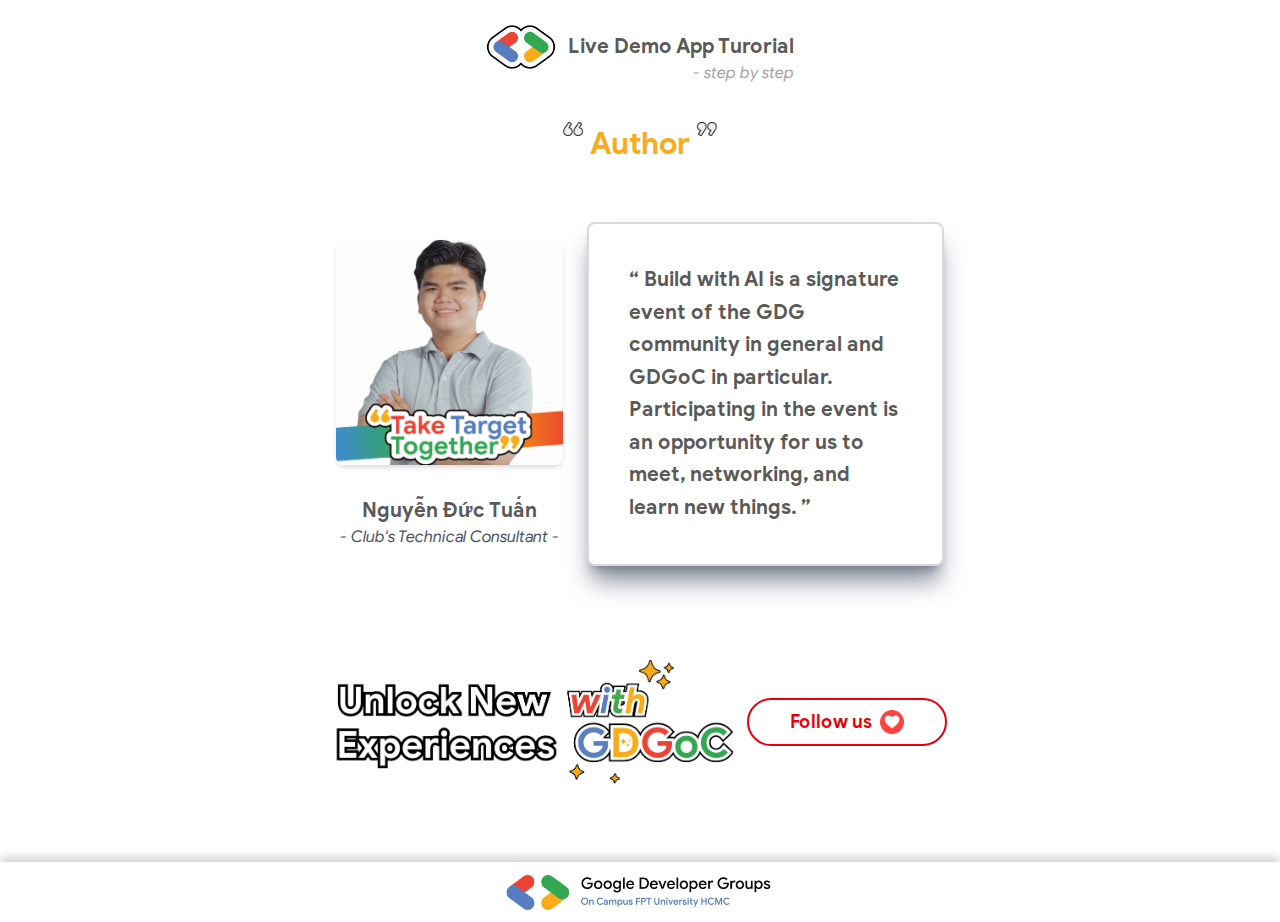
<file: final/author.html>
<!DOCTYPE html>
<html lang="en">
    <head>
        <meta charset="UTF-8" />
        <meta name="viewport" content="width=device-width, initial-scale=1.0" />
        <title>Full Viewport Slide Website</title>
        <link
            rel="apple-touch-icon"
            sizes="180x180"
            href="./assets/favicon/apple-touch-icon.png"
        />
        <link
            rel="icon"
            type="image/png"
            sizes="32x32"
            href="./assets/favicon/favicon-32x32.png"
        />
        <link
            rel="icon"
            type="image/png"
            sizes="16x16"
            href="./assets/favicon/favicon-16x16.png"
        />
        <link rel="manifest" href="./assets/favicon/site.webmanifest" />
        <link rel="stylesheet" href="./css/index.css" />
        <script src="./js/tailwind.min.js"></script>
    </head>
    <body class="overflow-x-hidden">
            <div
                class="logo-live-demo-app flex justify-center items-center mt-3"
            >
                <img
                    class="w-[35px] md:w-[70px]"
                    src="./assets/images/logo-gdg.png"
                    alt=""
                />
                <div class="relative">
                    <p
                        class="text-sm font-bold high-weight-color ml-3 md:text-xl"
                    >
                        Live Demo App Turorial <br />
                    </p>
                    <p
                        class="w-full font-italic text-xs med-weight-color absolute text-right md:text-base"
                    >
                        - step by step
                    </p>
                </div>
            </div>

            <div class="header flex justify-center items-start mt-10">
                <div class="flex justify-center items-start">
                    <img
                        class="w-[25px]"
                        src="./assets/images/double-quotes-left.png"
                        alt=""
                    />
                    <p
                        class="yellow-color font-bold text-lg text-center md:text-3xl m-1"
                    >
                        Author
                    </p>
                    <img
                        class="w-[25px]"
                        src="./assets/images/double-quotes-right.png"
                        alt=""
                    />
                </div>
            </div>

            <div
                class="profile flex flex-col md:flex-row justify-center items-center gap-6 mt-10 w-[80vw] md:w-[50vw] mx-auto p-4"
            >
                <div class="flex-4 flex basis-2 flex-col items-center">
                    <img
                        src="./assets/images/avatar.png"
                        alt="Profile Picture"
                        class="w-[100%] rounded-lg shadow-md"
                    />
                    <p
                        class="text-center font-bold text-xl high-weight-color mt-8"
                    >
                        Nguyễn Đức Tuấn
                    </p>
                    <p class="text-center text-gray-600 italic">
                        - Club's Technical Consultant -
                    </p>
                </div>
                <div
                    class="flex-5 self-start basis-3 p-10 bg-white rounded-lg border-2 border-[#D9D9D9] shadow-xl shadow-gray-500/80"
                >
                    <p
                        class="text-sm md:text-xl font-bold leading-relaxed high-weight-color"
                    >
                        “ Build with AI is a signature event of the GDG
                        community in general and GDGoC in particular.
                        Participating in the event is an opportunity for us to
                        meet, networking, and learn new things. ”
                    </p>
                </div>
            </div>

            <div
                class="action-part flex justify-center items-center mt-10 mb-10"
            >
                <div
                    class="w-[80vw] flex justify-evenly items-center md:w-[50vw]"
                >
                    <div class="w-[160px] md:w-[400px]">
                        <img
                            class="w-[100%]"
                            src="./assets/images/unlock-new-exp.png"
                            alt=""
                        />
                    </div>
                    <a
                        class="w-[120px] md:w-[200px] inline-flex items-center flex justify-center items-center gap-2 px-2 py-2 text-xs md:text-lg font-bold text-red-600 border-2 border-red-600 rounded-full transition-shadow duration-300 hover:shadow-[0_0_10px_3px_rgba(235,68,53,0.6)]"
                        href="https://www.facebook.com/gdg.fptu.hcmc"
                        target="_blank"
                    >
                        Follow us
                        <img
                            class="w-4 md:w-6"
                            src="./assets/images/red-heart.png"
                            alt="Heart Icon"
                        />
                    </a>
                </div>
            </div>

            <div
                class="end-logo w-full flex justify-center items-center bg-white shadow-[0_-4px_10px_rgba(0,0,0,0.2)]"
            >
                <img
                    class="w-[200px] md:w-[270px]"
                    src="./assets/images/logo-gdgoc-withname.png"
                    alt=""
                />
            </div>
        </div>
    </body>
</html>
</file>
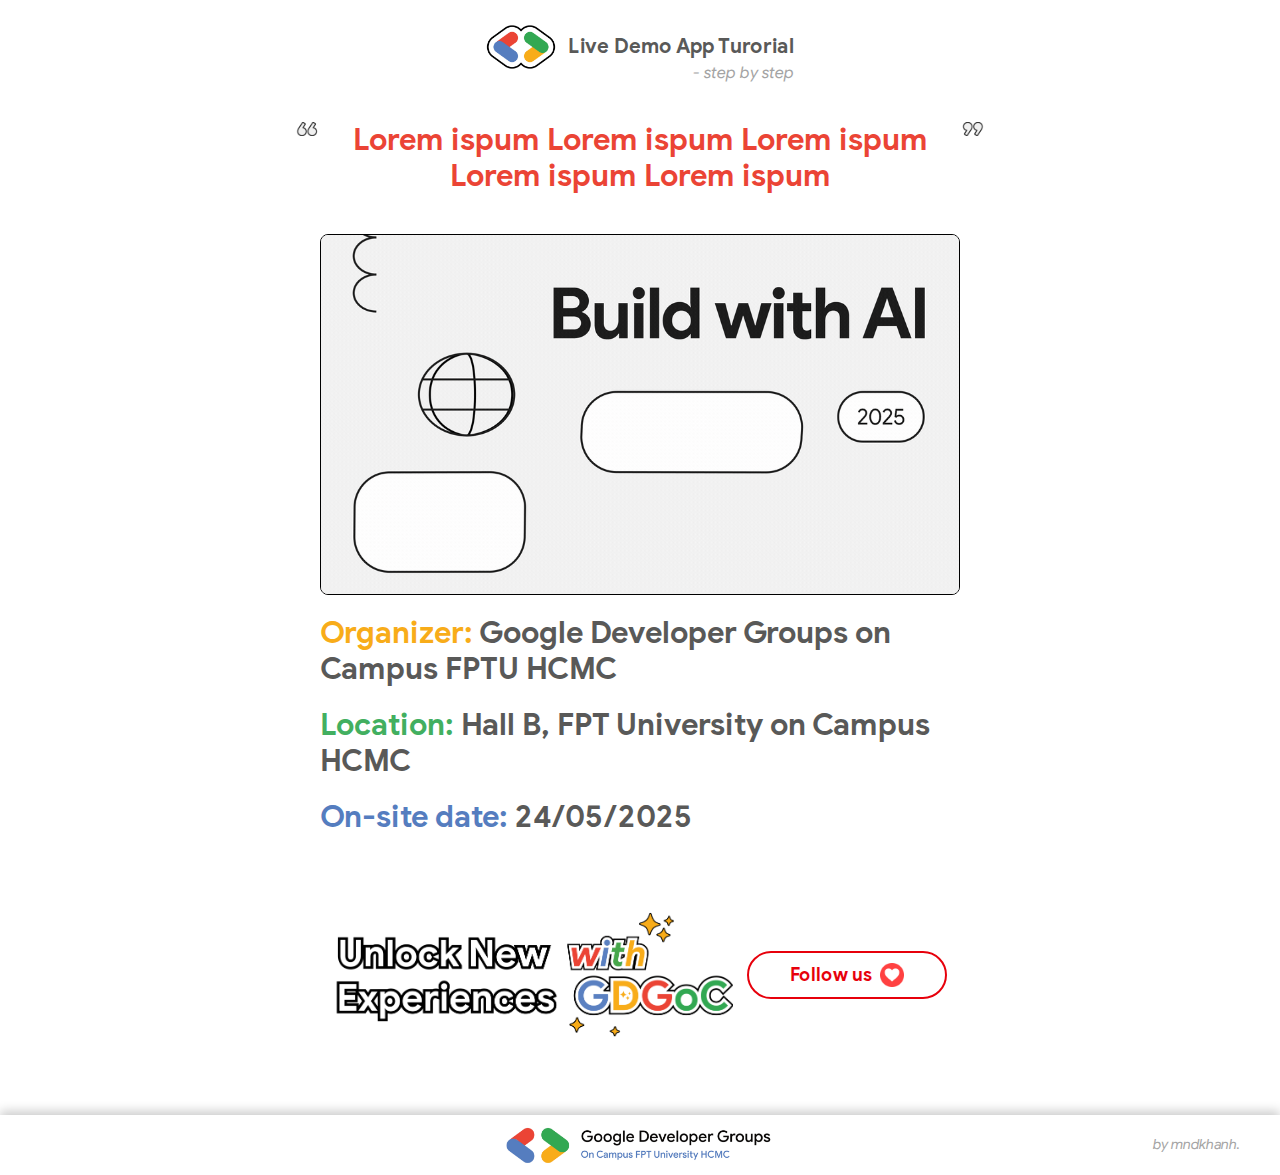
<file: final/home.html>
<!DOCTYPE html>
<html lang="en">
    <head>
        <meta charset="UTF-8" />
        <meta name="viewport" content="width=device-width, initial-scale=1.0" />
        <title>Full Viewport Slide Website</title>
        <link
            rel="apple-touch-icon"
            sizes="180x180"
            href="./assets/favicon/apple-touch-icon.png"
        />
        <link
            rel="icon"
            type="image/png"
            sizes="32x32"
            href="./assets/favicon/favicon-32x32.png"
        />
        <link
            rel="icon"
            type="image/png"
            sizes="16x16"
            href="./assets/favicon/favicon-16x16.png"
        />
        <link rel="manifest" href="./assets/favicon/site.webmanifest" />
        <link rel="stylesheet" href="./css/index.css" />
        <script src="./js/tailwind.min.js"></script>
    </head>
    <body class="overflow-x-hidden">
        <div class="logo-live-demo-app flex justify-center items-center mt-3">
            <img
                class="w-[35px] md:w-[70px]"
                src="./assets/images/logo-gdg.png"
                alt=""
            />
            <div class="relative">
                <p class="text-sm font-bold high-weight-color ml-3 md:text-xl">
                    Live Demo App Turorial <br />
                </p>
                <p
                    class="w-full font-italic text-xs med-weight-color absolute text-right md:text-base"
                >
                    - step by step
                </p>
            </div>
        </div>

        <div class="header flex justify-center items-start mt-10">
            <div class="w-[80vw] flex justify-center items-start">
                <img
                    class="w-[25px]"
                    src="./assets/images/double-quotes-left.png"
                    alt=""
                />
                <p
                    class="w-[80vw] red-color font-bold text-lg text-center md:text-3xl md:w-[50vw]"
                >
                    Lorem ispum Lorem ispum Lorem ispum Lorem ispum Lorem ispum
                </p>
                <img
                    class="w-[25px]"
                    src="./assets/images/double-quotes-right.png"
                    alt=""
                />
            </div>
        </div>

        <div class="build-with-AI-card flex justify-center items-center mt-10">
            <img
                src="./assets/gifs/BWAI25_SocialGifs_FindEventNearYou_01.gif"
                alt=""
                class="w-[80vw] border rounded-lg md:w-[50vw]"
            />
        </div>
        <div
            class="info-event flex flex-col justify-center items-center mt-5 leading-relaxed md:leading-loose"
        >
            <div
                class="w-[80vw] text-xs high-weight-color font-medium md:w-[50vw] flex flex-col gap-0 md:gap-5 md:text-3xl"
            >
                <p>
                    <span class="yellow-color">Organizer: </span>Google
                    Developer Groups on Campus FPTU HCMC
                </p>
                <p>
                    <span class="green-color">Location: </span> Hall B, FPT
                    University on Campus HCMC
                </p>
                <p>
                    <span class="blue-color">On-site date: </span>
                    24/05/2025
                </p>
            </div>
        </div>

        <div class="action-part flex justify-center items-center mt-10 mb-10">
            <div class="w-[80vw] flex justify-evenly items-center md:w-[50vw]">
                <div class="w-[160px] md:w-[400px]">
                    <img
                        class="w-[100%]"
                        src="./assets/images/unlock-new-exp.png"
                        alt=""
                    />
                </div>
                <a
                    class="w-[120px] md:w-[200px] inline-flex items-center flex justify-center items-center gap-2 px-2 py-2 text-xs md:text-lg font-bold text-red-600 border-2 border-red-600 rounded-full transition-shadow duration-300 hover:shadow-[0_0_10px_3px_rgba(235,68,53,0.6)]"
                    href="https://www.facebook.com/gdg.fptu.hcmc"
                    target="_blank"
                >
                    Follow us
                    <img
                        class="w-4 md:w-6"
                        src="./assets/images/red-heart.png"
                        alt="Heart Icon"
                    />
                </a>
            </div>
        </div>

        <div
            class="fixed px-2 bottom-0 md:static end-logo flex-row w-full flex justify-between md:justify-center items-center bg-white shadow-[0_-4px_10px_rgba(0,0,0,0.2)]"
        >
            <img
                class="w-[200px] md:w-[270px]"
                src="./assets/images/logo-gdgoc-withname.png"
                alt=""
            />
            <p
                class="md:absolute right-10 font-italic med-weight-color text-xs md:text-sm"
            >
                by mndkhanh.
            </p>
        </div>
    </body>
</html>
</file>
<file: css/index.css>
@font-face {
    font-family: "Google Sans";
    src: url("../assets/GoogleSans/GoogleSans-Regular.ttf") format("truetype");
    font-weight: 400;
    font-style: normal;
}

@font-face {
    font-family: "Google Sans";
    src: url("../assets/GoogleSans/GoogleSans-Bold.ttf") format("truetype");
    font-weight: 700;
    font-style: normal;
}

@font-face {
    font-family: "Google Sans";
    src: url("../assets/GoogleSans/GoogleSans-Italic.ttf") format("truetype");
    font-weight: 400;
    font-style: italic;
}

body {
    font-family: "Google Sans", sans-serif;
}

.font-regular {
    font-family: "Google Sans", sans-serif;
    font-weight: 400;
}

.font-bold {
    font-family: "Google Sans", sans-serif;
    font-weight: 700;
}

.font-italic {
    font-family: "Google Sans", sans-serif;
    font-weight: 400;
    font-style: italic;
}

.font-medium {
    font-family: "Google Sans", sans-serif;
    font-weight: 600;
}

:root {
    --low-weight-color: #d9d9d9;
    --med-weight-color: #a4a4a4;
    --high-weight-color: #595958;
    --red-color: #eb4435;
    --yellow-color: #f8ac19;
    --blue-color: #557dbf;
    --green-color: #42af60;
}

.low-weight-color {
    color: #d9d9d9;
}

.med-weight-color {
    color: #a4a4a4;
}

.high-weight-color {
    color: #595958;
}

.red-color {
    color: #eb4435;
}

.yellow-color {
    color: #f8ac19;
}

.blue-color {
    color: #557dbf;
}

.green-color {
    color: #42af60;
}

.slide-enter {
    transform: translateX(100%);
    opacity: 0;
}
.slide-enter-active {
    transform: translateX(0);
    opacity: 1;
    transition: all 0.5s ease;
}
.slide-exit {
    transform: translateX(0);
    opacity: 1;
}
.slide-exit-active {
    transform: translateX(-100%);
    opacity: 0;
    transition: all 0.5s ease;
}

.button-follow-us {
    display: inline-flex;
    align-items: center;
    gap: 8px;
    padding: 8px 16px;
    border: 2px solid var(--red-color);
    color: var(--red-color);
    border-radius: 9999px;
    text-decoration: none;
    position: relative;
    overflow: hidden;
    transition: color 0.3s;
}

.button-follow-us {
    display: inline-flex;
    align-items: center;
    gap: 8px;
    padding: 8px 16px;
    border: 2px solid var(--red-color);
    color: var(--red-color);
    border-radius: 9999px;
    text-decoration: none;
    transition: box-shadow 0.3s ease;
}

.button-follow-us:hover {
    box-shadow: 0 0 10px 3px rgba(235, 68, 53, 0.6);
}
</file>
<file: final/css/index.css>
@font-face {
    font-family: "Google Sans";
    src: url("../assets/GoogleSans/GoogleSans-Regular.ttf") format("truetype");
    font-weight: 400;
    font-style: normal;
}

@font-face {
    font-family: "Google Sans";
    src: url("../assets/GoogleSans/GoogleSans-Bold.ttf") format("truetype");
    font-weight: 700;
    font-style: normal;
}

@font-face {
    font-family: "Google Sans";
    src: url("../assets/GoogleSans/GoogleSans-Italic.ttf") format("truetype");
    font-weight: 400;
    font-style: italic;
}

body {
    font-family: "Google Sans", sans-serif;
}

.font-regular {
    font-family: "Google Sans", sans-serif;
    font-weight: 400;
}

.font-bold {
    font-family: "Google Sans", sans-serif;
    font-weight: 700;
}

.font-italic {
    font-family: "Google Sans", sans-serif;
    font-weight: 400;
    font-style: italic;
}

.font-medium {
    font-family: "Google Sans", sans-serif;
    font-weight: 600;
}

:root {
    --low-weight-color: #d9d9d9;
    --med-weight-color: #a4a4a4;
    --high-weight-color: #595958;
    --red-color: #eb4435;
    --yellow-color: #f8ac19;
    --blue-color: #557dbf;
    --green-color: #42af60;
}

.low-weight-color {
    color: #d9d9d9;
}

.med-weight-color {
    color: #a4a4a4;
}

.high-weight-color {
    color: #595958;
}

.red-color {
    color: #eb4435;
}

.yellow-color {
    color: #f8ac19;
}

.blue-color {
    color: #557dbf;
}

.green-color {
    color: #42af60;
}

.slide-enter {
    transform: translateX(100%);
    opacity: 0;
}
.slide-enter-active {
    transform: translateX(0);
    opacity: 1;
    transition: all 0.5s ease;
}
.slide-exit {
    transform: translateX(0);
    opacity: 1;
}
.slide-exit-active {
    transform: translateX(-100%);
    opacity: 0;
    transition: all 0.5s ease;
}

.active-link {
    border-left: solid 4px var(--low-weight-color);
}
</file>
